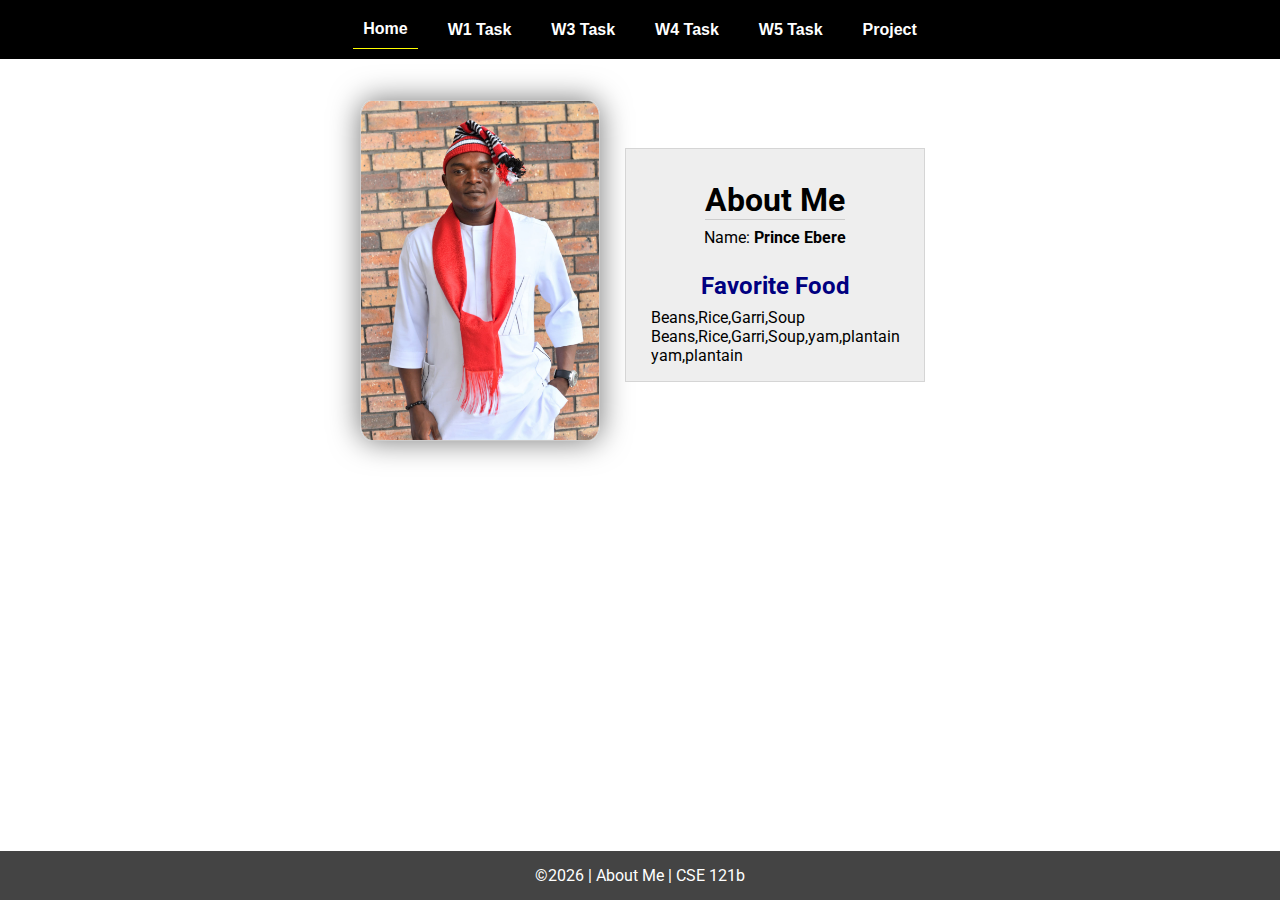
<file: index.html>
<!DOCTYPE html>
<html lang="en">

<head>
  <meta charset="UTF-8">
  <meta name="viewport" content="width=device-width, initial-scale=1.0">
  <title>About Me | CSE 121b | W02: Programming Tasks</title>
  <link rel="preconnect" href="https://fonts.googleapis.com">
  <link rel="preconnect" href="https://fonts.gstatic.com" crossorigin>
  <link href="https://fonts.googleapis.com/css2?family=Roboto:wght@400;600&display=swap"
    rel="stylesheet">
  <link rel="stylesheet" href="styles/main.css">
  <!-- <link rel="scripts" href="scripts/w02-task.js"> -->
</head>

<body>
  <nav>
    <ul id="menu">
      <li><a id="toggleMenu">&equiv;</a></li>
      <li><a href="index.html" class="active">Home</a></li>
      <li><a href="w01-task.html">W1 Task</a></li>
      <li><a href="w03-task.html">W3 Task</a></li>
      <li><a href="w04-task.html">W4 Task</a></li>
      <li><a href="w05-task.html">W5 Task</a></li>
      <li><a href="project.html">Project</a></li>
    </ul>
  </nav>
  <main id="home">
    <picture>
      <img src="images/placeholder.jpeg" alt="Placeholder Image">
    </picture>
    <section>
      <h1>About Me</h1>
      <div class="info">Name: <span id="name"></span></div>
      <h2>Favorite Food</h2>
      <div class="block" id="food"></div>
    </section>
  </main>
  <footer>
    &copy;<span id="year"></span> | About Me | CSE 121b
  </footer>
  <script src="scripts/main.js"></script>
  <script src="scripts/w02-task.js"></script>
</body>

</html>
</file>
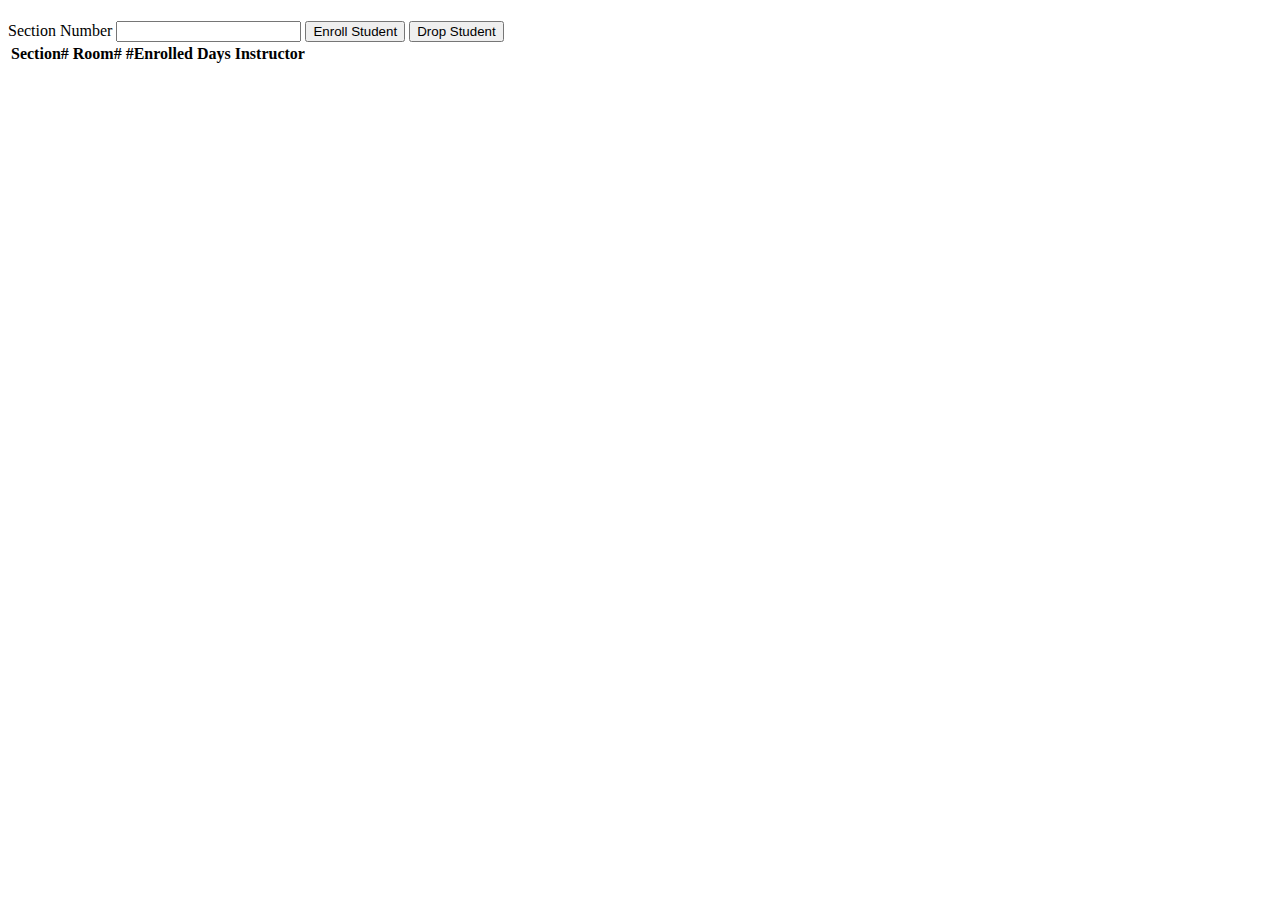
<file: cpy.html>
<!-- modules.html -->
<!DOCTYPE html>
<html lang="en">
  <head>
    <meta charset="UTF-8" />
    <meta http-equiv="X-UA-Compatible" content="IE=edge" />
    <meta name="viewport" content="width=device-width, initial-scale=1.0" />
    <title>Courses and sections</title>
    <script src="mod.js" type="modules"></script>
  </head>
  <body>
    <h1 id="courseName"></h1>
    <h2 id="courseCode"></h2>
    <label for="sectionNumber">Section Number</label>
    <input id="sectionNumber" />
    <button id="enrollStudent">Enroll Student</button>
    <button id="dropStudent">Drop Student</button>

    <table>
      <thead>
        <tr>
          <th>Section#</th>
          <th>Room#</th>
          <th>#Enrolled</th>
          <th>Days</th>
          <th>Instructor</th>
        </tr>
      </thead>
      <tbody id="sections"></tbody>
    </table>
  </body>
</html>
</file>
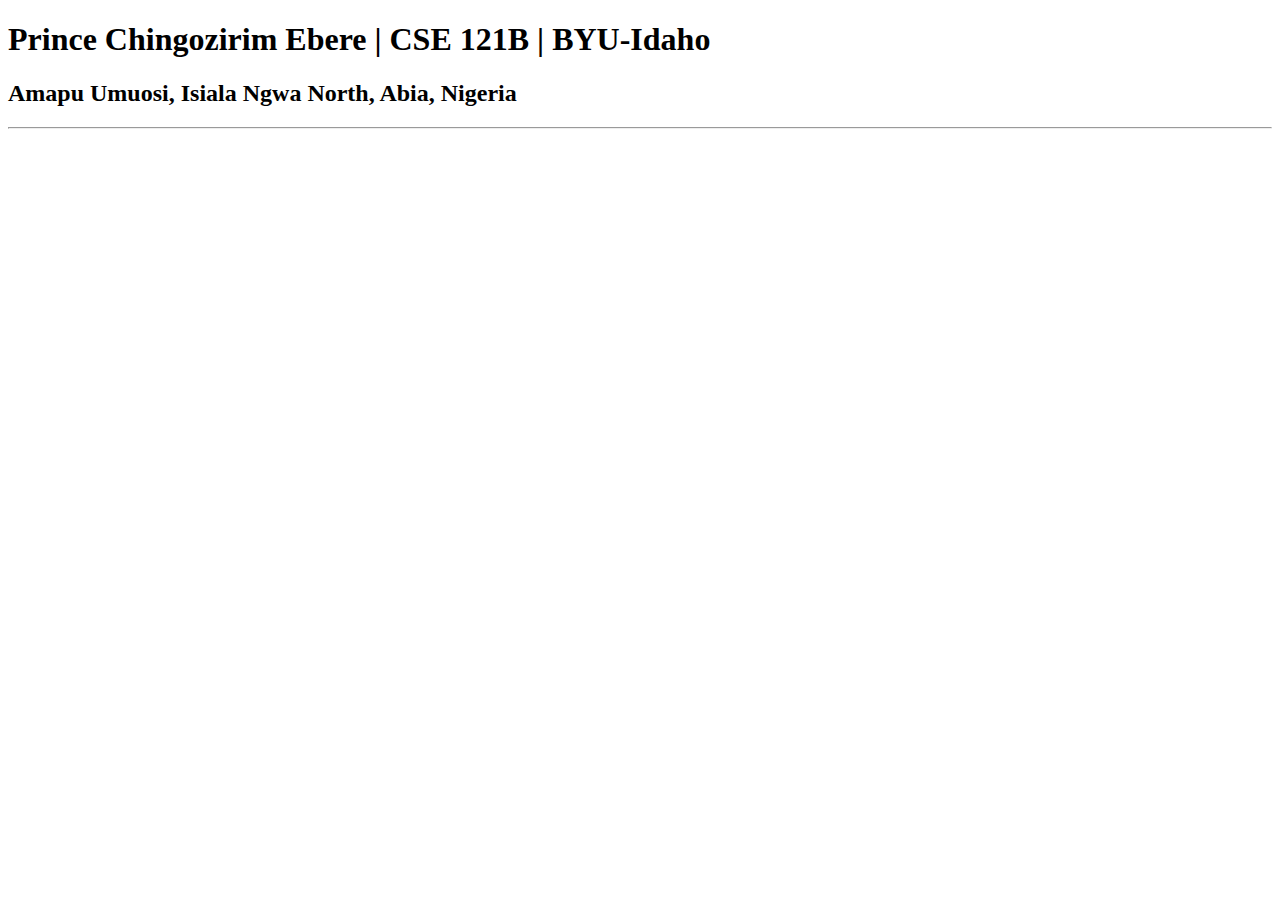
<file: index-old.html>
<!DOCTYPE html>
<html lang="en">
<head>
    <meta charset="UTF-8">
    <meta name="viewport" content="width=device-width, initial-scale=1.0">
    <title> Prince Chigozirim Ebere | CSE 121B | BYU-Idaho</title>
</head>
<body>
    <h1>Prince Chingozirim Ebere | CSE 121B | BYU-Idaho</h1>
    <h2>Amapu Umuosi, Isiala Ngwa North, Abia, Nigeria</h2>
    <hr>
</body>
</html>
</file>
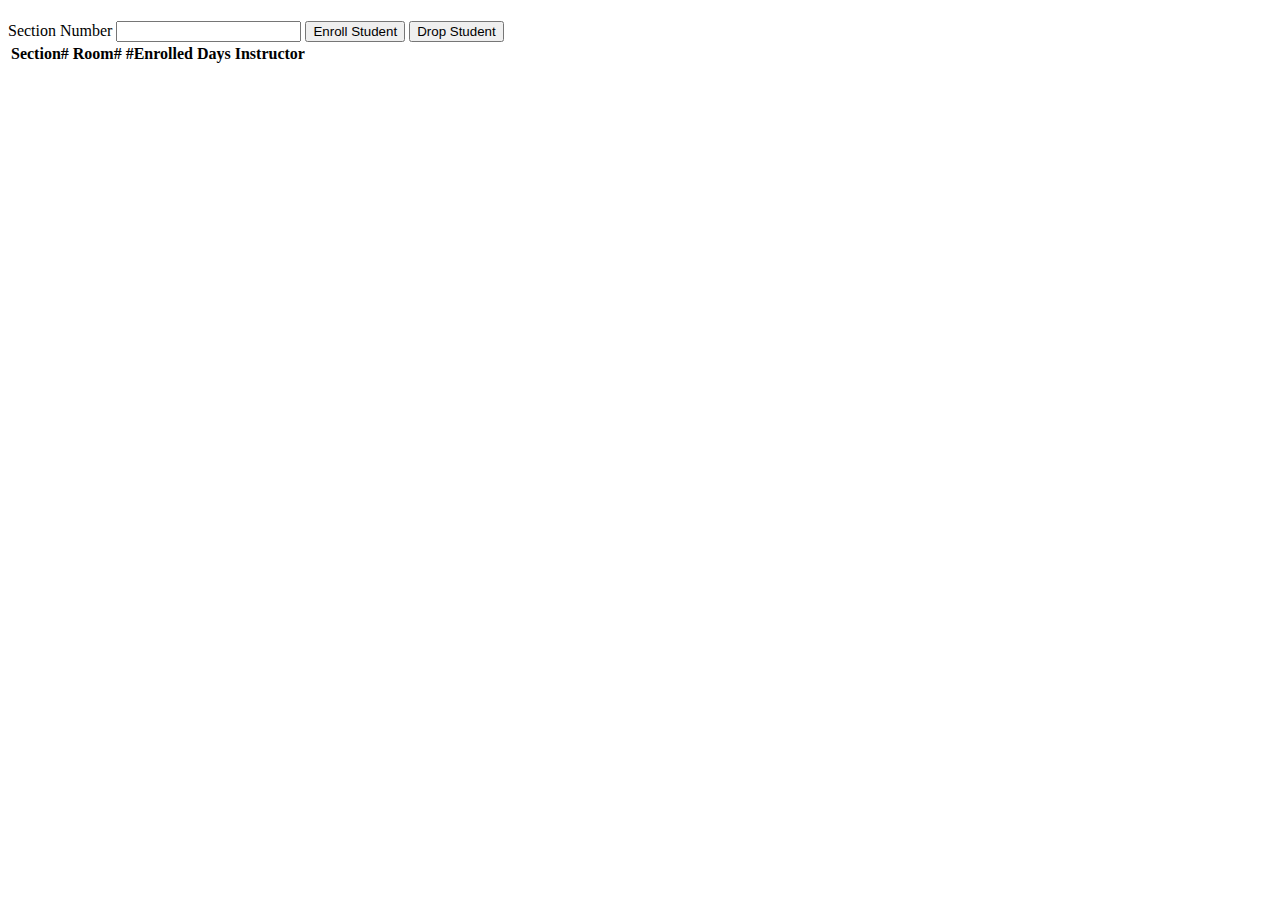
<file: modules.html>
<!-- modules.html -->
<!DOCTYPE html>
<html lang="en">
  <head>
    <meta charset="UTF-8" />
    <meta http-equiv="X-UA-Compatible" content="IE=edge" />
    <meta name="viewport" content="width=device-width, initial-scale=1.0" />
    <title>Courses and sections</title>
    <script src="modules.js" type="modules"></script>
  </head>
  <body>
    <h1 id="courseName"></h1>
    <h2 id="courseCode"></h2>
    <label for="sectionNumber">Section Number</label>
    <input id="sectionNumber" />
    <button id="enrollStudent">Enroll Student</button>
    <button id="dropStudent">Drop Student</button>

    <table>
      <thead>
        <tr>
          <th>Section#</th>
          <th>Room#</th>
          <th>#Enrolled</th>
          <th>Days</th>
          <th>Instructor</th>
        </tr>
      </thead>
      <tbody id="sections"></tbody>
    </table>
  </body>
</html>
</file>
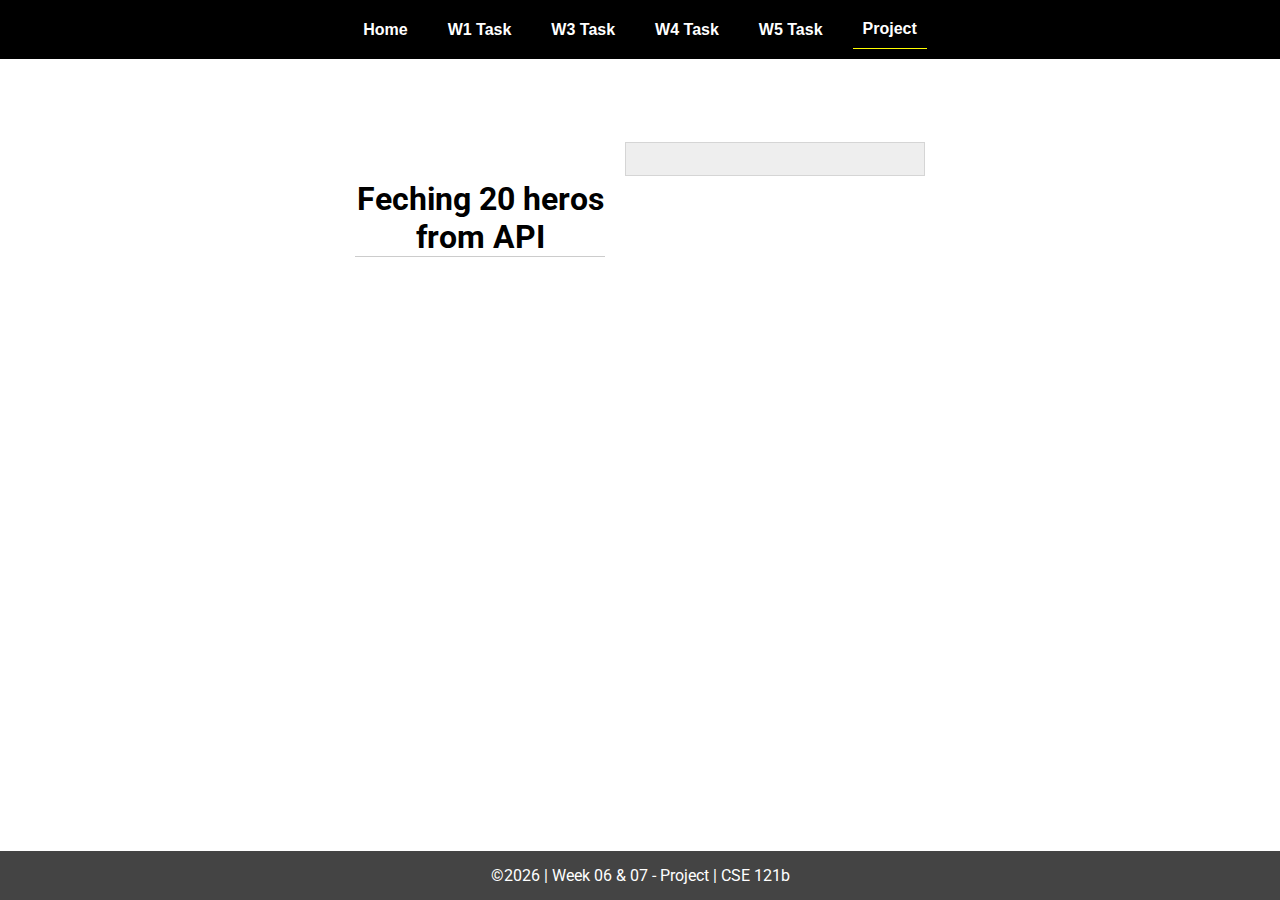
<file: project.html>
<!DOCTYPE html>
<html lang="en">

<head>
  <meta charset="UTF-8">
  <meta name="viewport" content="width=device-width, initial-scale=1.0">
  <title>CSE 121b | W06: Project</title>
  <link rel="preconnect" href="https://fonts.googleapis.com">
  <link rel="preconnect" href="https://fonts.gstatic.com" crossorigin>
  <link href="https://fonts.googleapis.com/css2?family=Roboto:wght@400;600&display=swap"
    rel="stylesheet">
  <link rel="stylesheet" href="styles/main.css">
  <link rel="stylesheet" href="styles/project.css">
</head>

<body>
  <nav>
    <ul id="menu">
      <li><a id="toggleMenu">&equiv;</a></li>
      <li><a href="index.html">Home</a></li>
      <li><a href="w01-task.html">W1 Task</a></li>
      <li><a href="w03-task.html">W3 Task</a></li>
      <li><a href="w04-task.html">W4 Task</a></li>
      <li><a href="w05-task.html">W5 Task</a></li>
      <li><a href="project.html" class="active">Project</a></li>
    </ul>
  </nav>
  <main id="home">
    <h1>Feching 20  heros from API</h1>
    <section id="hero"></section>
  </main>

  <footer>
    &copy;<span id="year"></span> | Week 06 & 07 - Project | CSE 121b
  </footer>
  <script src="scripts/main.js"></script>
  <script>
    document.getElementById("year").innerHTML = new Date().getFullYear();
  </script>
  <script src="scripts/project.js"></script>
</body>

</html>
</file>
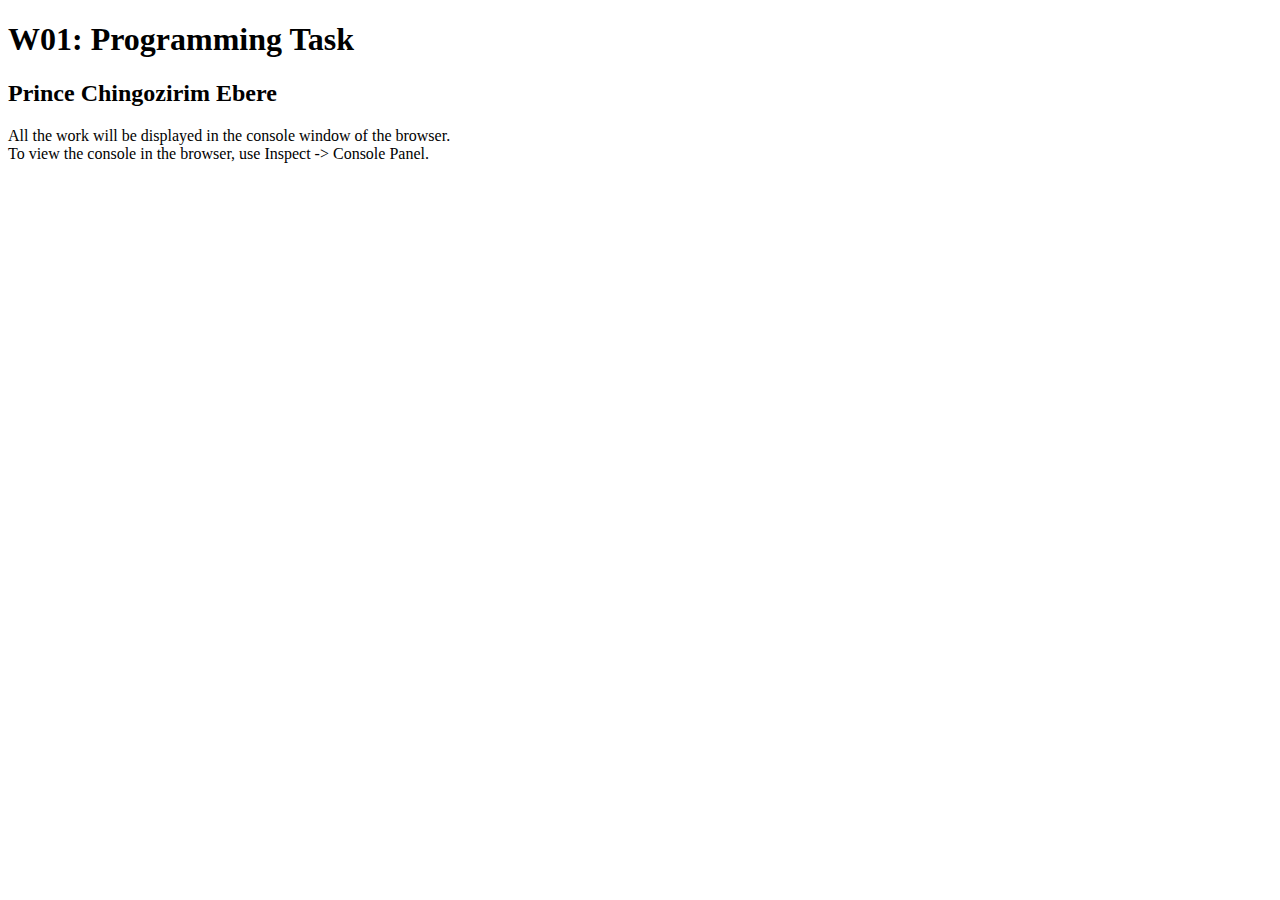
<file: w01-task.html>
<!DOCTYPE html>
<html lang="en">

<head>
  <meta charset="UTF-8">
  <meta name="viewport" content="width=device-width, initial-scale=1.0">
  <title>W01: Programming Task</title>
</head>

<body>
  <h1>W01: Programming Task</h1>
  <h2>Prince Chingozirim Ebere</h2>
  <p>All the work will be displayed in the console window of the browser.
    <br>To view the console in the browser, use Inspect -> Console Panel.
  </p>

  <script src="w01-task.js"></script>

</body>
</html>
</file>
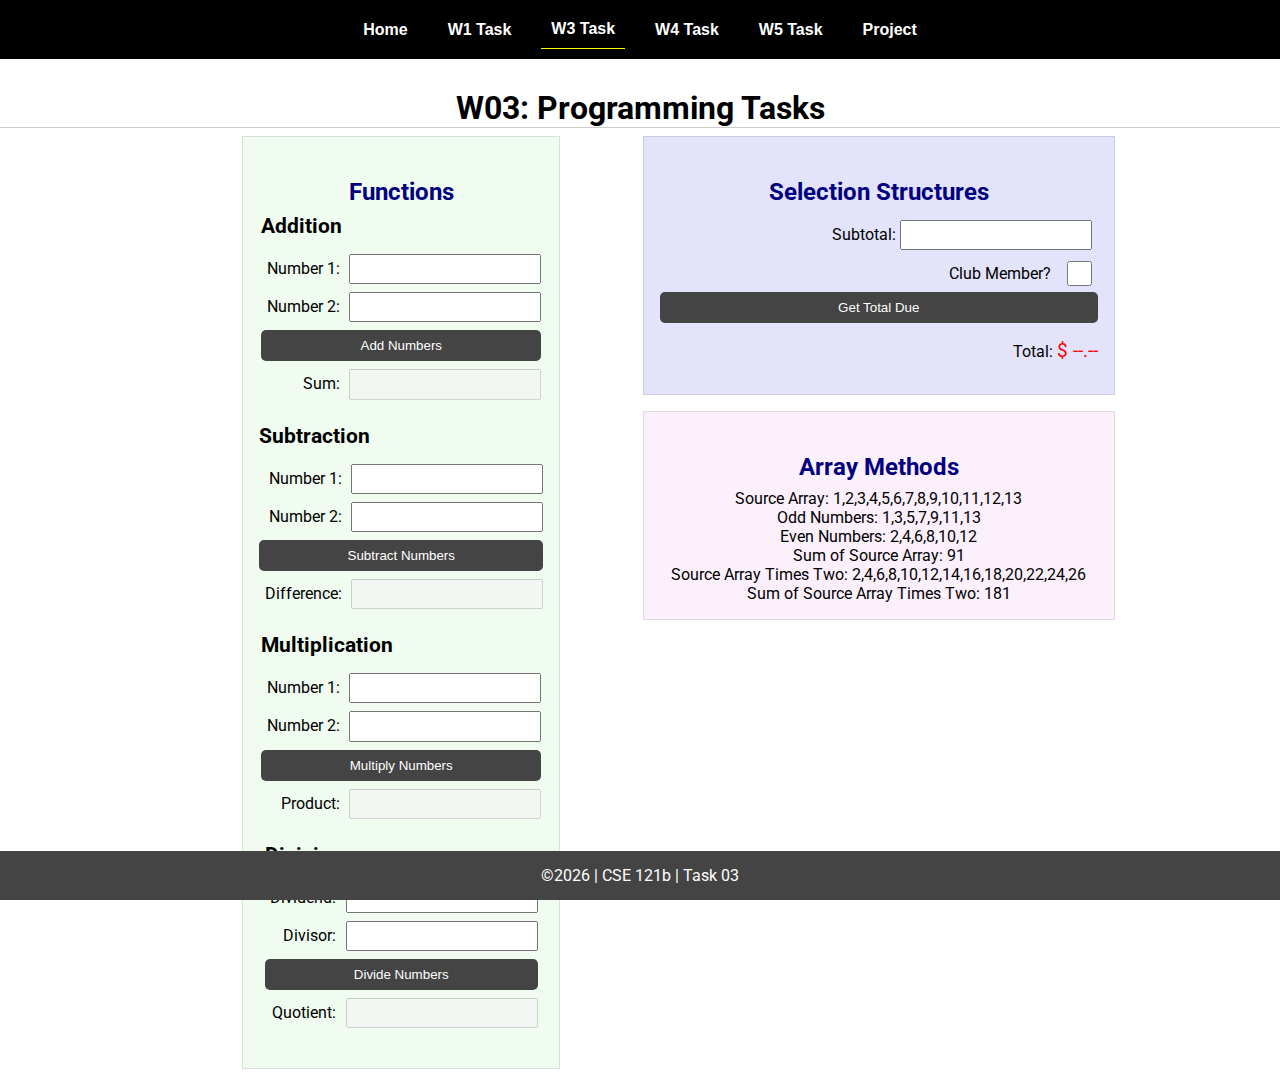
<file: w03-task.html>
<!DOCTYPE html>
<html lang="en">

<head>
    <meta charset="UTF-8">
    <meta name="viewport" content="width=device-width, initial-scale=1.0">
    <title>CSE 121b | W03: Programming Tasks</title>
    <link rel="preconnect" href="https://fonts.googleapis.com">
    <link rel="preconnect" href="https://fonts.gstatic.com" crossorigin>
    <link href="https://fonts.googleapis.com/css2?family=Roboto:wght@400;600&display=swap"
        rel="stylesheet">
    <link rel="stylesheet" href="styles/main.css">
</head>

<body>
    <nav>
        <ul id="menu">
            <li><a id="toggleMenu">&equiv;</a></li>
            <li><a href="index.html">Home</a></li>
            <li><a href="w01-task.html">W1 Task</a></li>
            <li><a href="w03-task.html" class="active">W3 Task</a></li>
            <li><a href="w04-task.html">W4 Task</a></li>
            <li><a href="w05-task.html">W5 Task</a></li>
            <li><a href="project.html">Project</a></li>
        </ul>
    </nav>>
    <header>
        <h1>W03: Programming Tasks</h1>
    </header>
    <main id="task3">
        <section id="section1">
            <h2>Functions</h2>
            <article>
                <h3>Addition</h3>
                <div>
                    <label for="add1">Number 1:</label>
                    <input type="text" id="add1" name="add1">
                </div>
                <div>
                    <label for="add2">Number 2:</label>
                    <input type="text" id="add2" name="add2">
                </div>
                <div>
                    <input type="button" id="addNumbers" value="Add Numbers">
                </div>
                <div>
                    <label for="sum">Sum:</label>
                    <input type="text" id="sum" name="sum" disabled>
                </div>
            </article>
            <article>
                <h3>Subtraction</h3>
                <div>
                    <label for="subtract1">Number 1:</label>
                    <input type="text" id="subtract1" name="subtract1">
                </div>
                <div>
                    <label for="subtract2">Number 2:</label>
                    <input type="text" id="subtract2" name="subtract2">
                </div>
                <div>
                    <input type="button" id="subtractNumbers" value="Subtract Numbers">
                </div>
                <div>
                    <label for="difference">Difference:</label>
                    <input type="text" id="difference" name="difference" disabled>
                </div>
            </article>
            <article>
                <h3>Multiplication</h3>
                <div>
                    <label for="factor1">Number 1:</label>
                    <input type="text" id="factor1" name="factor1">
                </div>
                <div>
                    <label for="factor2">Number 2:</label>
                    <input type="text" id="factor2" name="factor2">
                </div>
                <div>
                    <input type="button" id="multiplyNumbers" value="Multiply Numbers">
                </div>
                <div>
                    <label for="product">Product:</label>
                    <input type="text" id="product" name="product" disabled>
                </div>
            </article>
            <article>
                <h3>Division</h3>
                <div>
                    <label for="dividend">Dividend:</label>
                    <input type="text" id="dividend" name="dividend">
                </div>
                <div>
                    <label for="divisor">Divisor:</label>
                    <input type="text" id="divisor" name="divisor">
                </div>
                <div>
                    <input type="button" id="divideNumbers" value="Divide Numbers">
                </div>
                <div>
                    <label for="quotient">Quotient:</label>
                    <input type="text" id="quotient" name="quotient" disabled>
                </div>
            </article>
        </section>
        <div>
            <section id="section2">
                <h2>Selection Structures</h2>
                <label class="right">Subtotal:
                    <input type="number" id="subtotal" size="5">
                </label>
                <label class="middle right">
                    Club Member?
                    <input type="checkbox" id="member">
                </label>
                <div class="right">
                    <input type="button" id="getTotal" value="Get Total Due">
                </div>
                <div class="right">Total:
                    <span class="larger" id="total">$ --.--</span>
                </div>
            </section>
            <section id="section3">
                <h2>Array Methods</h2>
                <p>
                    Source Array: <span id="array"></span>
                </p>
                <p>
                    Odd Numbers: <span id="odds"></span>
                </p>
                <p>
                    Even Numbers: <span id="evens"></span>
                </p>
                <p>
                    Sum of Source Array: <span id="sumOfArray"></span>
                </p>
                <p>
                    Source Array Times Two: <span id="multiplied"></span>
                </p>
                <p>
                    Sum of Source Array Times Two: <span id="sumOfMultiplied"></span>
                </p>
            </section>
        </div>
    </main>
    <footer>
        &copy;<span id="year"></span> | CSE 121b | Task 03
    </footer>
    <script src="scripts/main.js"></script>
    <script>
        document.getElementById("year").innerHTML = new Date().getFullYear();
    </script>
    <script src="scripts/w03-task.js"></script>
</body>

</html>
</file>
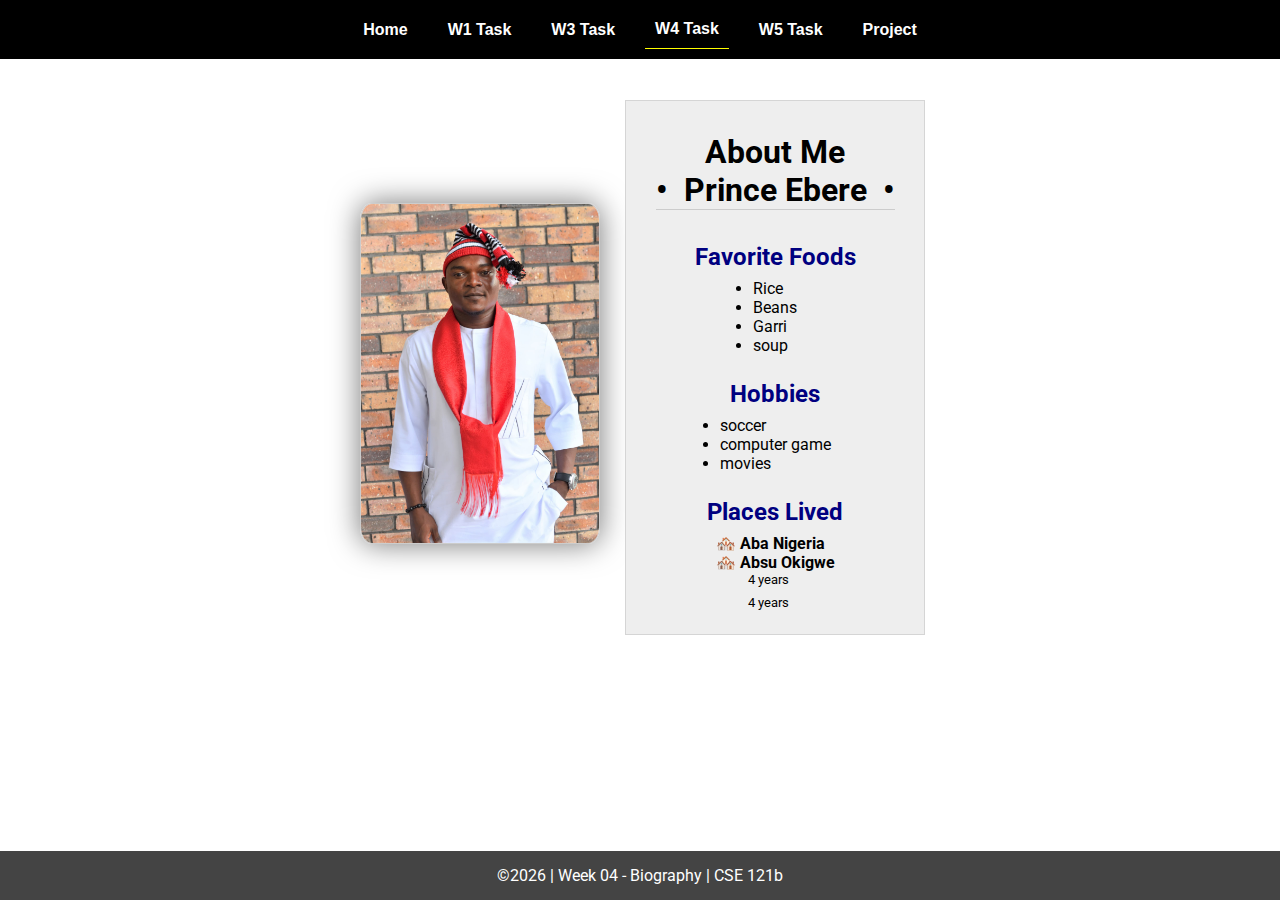
<file: w04-task.html>
<!DOCTYPE html>
<html lang="en">

<head>
  <meta charset="UTF-8">
  <meta name="viewport" content="width=device-width, initial-scale=1.0">
  <title>CSE 121b | W04: Programming Tasks</title>
  <link rel="preconnect" href="https://fonts.googleapis.com">
  <link rel="preconnect" href="https://fonts.gstatic.com" crossorigin>
  <link href="https://fonts.googleapis.com/css2?family=Roboto:wght@400;600&display=swap"
    rel="stylesheet">
  <link rel="stylesheet" href="styles/main.css">
</head>

<body>
  <nav>
    <ul id="menu">
      <li><a id="toggleMenu">&equiv;</a></li>
      <li><a href="index.html">Home</a></li>
      <li><a href="w01-task.html">W1 Task</a></li>
      <li><a href="w03-task.html">W3 Task</a></li>
      <li><a href="w04-task.html" class="active">W4 Task</a></li>
      <li><a href="w05-task.html">W5 Task</a></li>
      <li><a href="project.html">Project</a></li>
    </ul>
  </nav>
  <main id="home">
    <picture>
      <img id="photo" src="images/placeholder.png" alt="Placeholder Image">
    </picture>
    <section>
      <h1>About Me<br>• &nbsp;<span id="name"></span>&nbsp; •</h1>
      <h2>Favorite Foods</h2>
      <ul id="favorite-foods"></ul>
      <h2>Hobbies</h2>
      <ul id="hobbies"></ul>
      <h2>Places Lived</h2>
      <dl id="places-lived"></dl>
    </section>
  </main>

  <footer>
    &copy;<span id="year"></span> | Week 04 - Biography | CSE 121b
  </footer>
  <script src="scripts/main.js"></script>
  <script>
    document.getElementById("year").innerHTML = new Date().getFullYear();
  </script>
  <script src="scripts/w04-task.js"></script>
</body>

</html>
</file>
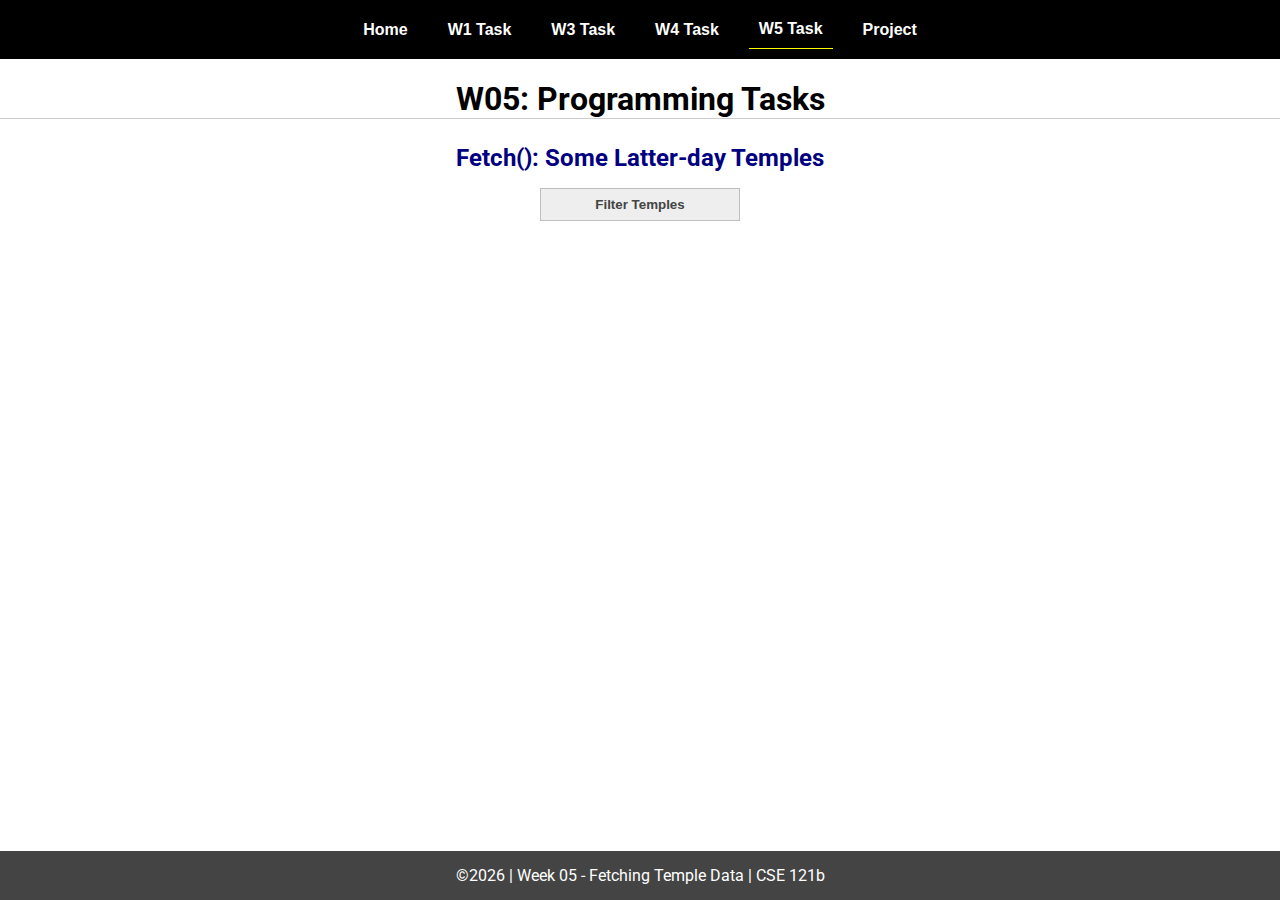
<file: w05-task.html>
<!DOCTYPE html>
<html lang="en">

<head>
  <meta charset="UTF-8">
  <meta name="viewport" content="width=device-width, initial-scale=1.0">
  <title>CSE 121b | W05: Programming Tasks</title>
  <link rel="preconnect" href="https://fonts.googleapis.com">
  <link rel="preconnect" href="https://fonts.gstatic.com" crossorigin>
  <link href="https://fonts.googleapis.com/css2?family=Roboto:wght@400;600&display=swap"
    rel="stylesheet">
  <link rel="stylesheet" href="styles/main.css">
</head>

<body>
  <nav>
    <ul id="menu">
      <li><a id="toggleMenu">&equiv;</a></li>
      <li><a href="index.html">Home</a></li>
      <li><a href="w01-task.html">W1 Task</a></li>
      <li><a href="w03-task.html">W3 Task</a></li>
      <li><a href="w04-task.html">W4 Task</a></li>
      <li><a href="w05-task.html" class="active">W5 Task</a></li>
      <li><a href="project.html">Project</a></li>
    </ul>
  </nav>
  <main id="gridly">
    <h1>W05: Programming Tasks</h1>
    <h2>Fetch(): Some Latter-day Temples</h2>

    <select id="sortBy" title="Choose a data filter.">
      <option value="" disabled selected>Filter Temples</option>
      <option value="utah">Utah</option>
      <option value="notutah">Outside of Utah</option>
      <option value="older">Built Before 1950</option>
      <option value="all">No Filter</option>
    </select>

    <div id="temples">
    </div>
  </main>


  <footer>
    &copy;<span id="year"></span> | Week 05 - Fetching Temple Data | CSE 121b
  </footer>
  <script src="scripts/main.js"></script>
  <script>
    document.getElementById("year").innerHTML = new Date().getFullYear();
  </script>
  <script src="scripts/w05-task.js" type=""></script>
</body>

</html>
</file>
<file: styles/main.css>
/* Universal Selector */
* {
    margin: 0;
    padding: 0;
    box-sizing: border-box;
}

/* HTML Selectors */
body {
    font-family: 'Roboto', Helvetica, sans-serif;
}

nav {
    background-color: black;
    width: 100%;
    position: fixed;
    top: 0;
}

nav ul {
    
    display: flex;
    flex-direction: column;
    align-items: center;
    max-width: -moz-fit-content;
    max-width: fit-content;
    margin: 0 auto;
}

nav ul li {
    flex: 1 1 auto;
}

nav ul li:first-child {
    display: block;
    font-size: 2rem;
}

nav ul li:first-child a {
    padding: 1px 10px;
}

nav ul li {
    display: none;
    list-style: none;
    margin: 10px;
}

nav ul li a {
    display: block;
    padding: 10px;
    text-decoration: none;
    font-weight: 600;
    color: white;
    text-align: center;
    font-family: 'Arial Narrow', Arial, sans-serif;
}

nav ul li a:hover {
    background-color: #efefef;
    color: black;
}

h1,
h2 {
    text-align: center;
    margin: 1rem 0 .5rem;
}

h1 {
    border-bottom: 1px solid #ccc;
}

#gridly h1 {
    margin-top: 80px;
}

h2 {
    font-size: 1.5rem;
    color: navy;
    text-align: center;
    margin-top: 25px;
}

h3 {
    font-size: 1.3rem;
    margin-bottom: 1rem;
}

header {
    margin-top: 70px;
}

picture {
    margin: 0 auto;
}

picture img {
    width: 240px;
    height: auto;
    border-radius: 5%;
    border: 1px solid #ccc;
    box-shadow: 0 0 30px #777;
}

section {
    display: flex;
    flex-direction: column;
    align-items: center;
    margin: 0 auto 1rem;
    border: 1px solid rgba(0, 0, 0, .1);
    padding: 1rem;
    background-color: #eee;
}

article {
    margin-bottom: 1rem;
}

article div {
    margin-bottom: .5rem;
    text-align: right;
}

label {
    padding: .35rem;
}

input {
    padding: .35rem;
}

input[type="button"] {
    padding: .5rem;
    background-color: #444;
    color: white;
    border: none;
    border-radius: 5px;
    cursor: pointer;
    width: 100%
}

input[type="checkbox"] {
    width: 25px;
    height: 25px;
}

dt {
    font-weight: 700;
}

dt::before {
    content: "🏘️ ";
}

dd {
    margin: 0 0 .5rem 2rem;
    font-size: smaller;
}

footer {
    background-color: #444;
    color: white;
    padding: 15px;
    text-align: center;
    width: 100%;
    position: fixed;
    bottom: 0;
}

/* Class Selectors */
.active {
    border-bottom: 1px solid yellow;
}

.open li {
    display: block;
}

.block {
    display: block;
}

.larger {
    font-size: larger;
    color: red;
}

.right {
    width: 100%;
    text-align: right;
}

.middle {
    display: flex;
    align-items: center;
    justify-content: right;
    gap: 1rem;
}

/* ID Selectors */

#home {
    margin-top: 125px;
    display: grid;
    grid-template-columns: 1fr;
    grid-gap: 20px;
    align-items: center;
    justify-content: center;
}


#section1 {
    background-color: rgb(225, 250, 225, .5);
}

#section2 {
    background-color: rgba(200, 200, 250, 0.5);

}

#section2 div {
    margin-bottom: 1rem;
}

#section3 {
    background-color: rgb(250, 225, 250, .5);
}

#sortBy {
    appearance: none;
    display: flex;
    padding: .5rem;
    background-color: #eee;
    color: #444;
    font-weight: 700;
    margin: 1rem auto;
    width: 200px;
    border: 1px solid rgba(0, 0, 0, .2);
    text-align: center;
}

#sortBy option:disabled {
    font-style: italic;
    padding: 1rem;
    background-color: #111;
    color: #eee;
}

#temples {
    display: grid;
    grid-template-columns: repeat(auto-fit, minmax(320px, 1fr));
    grid-gap: .5rem;
    align-items: center;
    margin-bottom: 3rem;
}

#temples article {
    height: 250px;
    margin: .5rem;
    border: 1px solid rgba(0, 0, 0, .1);
    padding: 1rem;
    background-color: #eee;
    display: flex;
    flex-direction: column;
    align-items: center;
    justify-content: center;
}

#temples h4 {
    color: navy;
    font-size: smaller;
}


#temples img {
    width: 250px;
    height: auto;
    box-shadow: 0 0 30px #777;
    margin: .5rem;
}

/* Media Queries */
@media only screen and (min-width: 32.5em) {
    nav ul {
        flex-direction: row;
    }

    nav ul li:first-child {
        display: none;
    }

    nav ul li {
        display: block;
    }

    section {
        min-width: 300px;
    }

    #home {
        margin: 100px auto 20px;
        grid-template-columns: 250px 1fr;
        max-width: -moz-fit-content;
        max-width: fit-content;
    }

    #task3 {
        display: grid;
        grid-template-columns: 1fr 1fr;
        grid-gap: 5px;
        margin: 0 auto;
        max-width: 950px;
    }

}
</file>
<file: styles/project.css>
/* * {
    margin: 0;
    padding: 0;
    box-sizing: border-box;
} */

#home h1 {
    margin-top: 80px;
}

#hero {
    display: grid;
    grid-template-columns: repeat(auto-fit, minmax(320px, 1fr));
    grid-gap: .5rem;
    align-items: center;
    margin-bottom: 3rem;
}

#hero article {
    height: 250px;
    margin: .5rem;
    border: 1px solid rgba(0, 0, 0, .1);
    padding: 1rem;
    background-color: #eee;
    display: flex;
    flex-direction: column;
    align-items: center;
    justify-content: center;
}

#hero h4 {
    color: navy;
    font-size: smaller;
}


#hero img {
    width: 200px;
    height: auto;
    box-shadow: 0 0 30px #777;
    margin: .5rem;
    border: 55px;
    padding: 10px;
}

#hero h1 {
    font-size: medium;
}
#hero h2 {
    font-size: medium;
}
#hero h3 {
    font-size: smaller;
}
</file>
